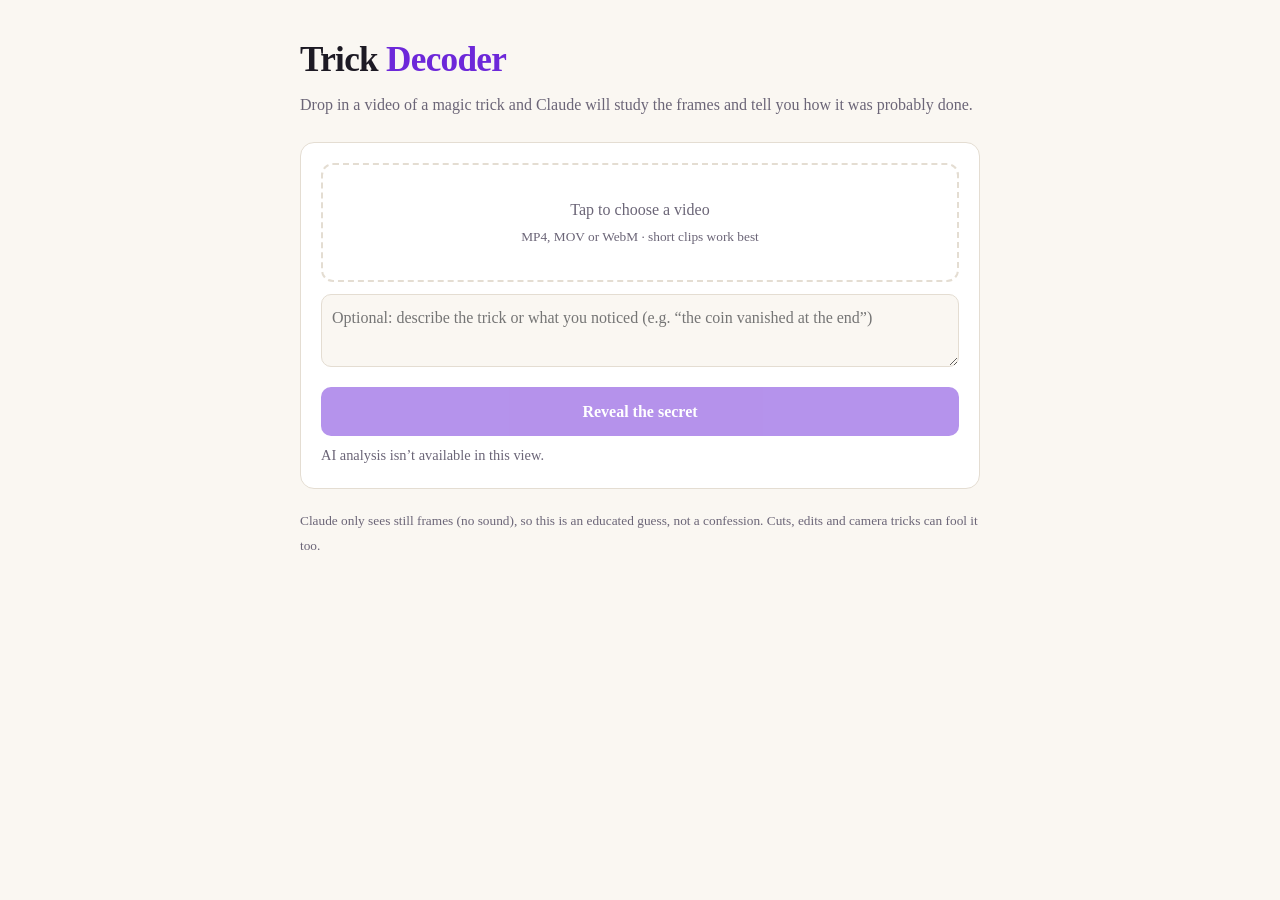
<file: index1.html>
<!DOCTYPE html>
<html lang="en">
<head>
<meta charset="utf-8">
<meta name="viewport" content="width=device-width, initial-scale=1, viewport-fit=cover">
<title>Trick Decoder</title>
<style>
:root{--bg:#faf7f2;--card:#fff;--text:#1d1a24;--muted:#6b6577;--accent:#6d28d9;--line:#e4ddd2;color-scheme:light;box-sizing:border-box;padding-top:env(safe-area-inset-top,0px);padding-bottom:env(safe-area-inset-bottom,0px)}
@media (prefers-color-scheme:dark){:root:not([data-theme="light"]){--bg:#14111c;--card:#1e1a2b;--text:#f1edf8;--muted:#a59fb5;--accent:#a78bfa;--line:#332d45;color-scheme:dark}}
:root[data-theme="dark"]{--bg:#14111c;--card:#1e1a2b;--text:#f1edf8;--muted:#a59fb5;--accent:#a78bfa;--line:#332d45;color-scheme:dark}
*{box-sizing:border-box}
body{margin:0;background:var(--bg);color:var(--text);font:16px/1.6 Georgia,"Times New Roman",serif}
main{max-width:720px;margin:0 auto;padding:32px 20px 56px}
h1{font-size:2.2rem;margin:0 0 4px;letter-spacing:-.02em}
h1 span{color:var(--accent)}
p.sub{color:var(--muted);margin:0 0 24px}
.card{background:var(--card);border:1px solid var(--line);border-radius:14px;padding:20px;margin-bottom:18px}
.drop{display:block;border:2px dashed var(--line);border-radius:12px;padding:32px 16px;text-align:center;cursor:pointer;color:var(--muted)}
.drop:hover{border-color:var(--accent)}
input[type=file]{display:none}
video{width:100%;max-height:360px;border-radius:10px;background:#000;display:none;margin-bottom:12px}
textarea{width:100%;border:1px solid var(--line);border-radius:10px;padding:10px;background:var(--bg);color:var(--text);font:inherit;resize:vertical;min-height:60px}
button{background:var(--accent);color:#fff;border:0;border-radius:10px;padding:12px 20px;font:inherit;font-weight:bold;cursor:pointer;margin-top:12px;width:100%}
button:disabled{opacity:.5;cursor:default}
#frames{display:flex;gap:6px;overflow-x:auto;margin-top:12px}
#frames img{height:56px;border-radius:6px;border:1px solid var(--line)}
#out{white-space:pre-wrap;display:none}
#status{color:var(--muted);font-size:.9rem;margin-top:8px}
small{color:var(--muted)}
</style>
</head>
<body>
<main>
<h1>Trick <span>Decoder</span></h1>
<p class="sub">Drop in a video of a magic trick and Claude will study the frames and tell you how it was probably done.</p>

<div class="card">
<label class="drop" id="drop">Tap to choose a video<br><small>MP4, MOV or WebM · short clips work best</small>
<input type="file" id="file" accept="video/*"></label>
<video id="vid" controls muted playsinline></video>
<div id="frames"></div>
<textarea id="hint" placeholder="Optional: describe the trick or what you noticed (e.g. “the coin vanished at the end”)"></textarea>
<button id="go" disabled>Reveal the secret</button>
<div id="status"></div>
</div>

<div class="card" id="out"></div>
<p><small>Claude only sees still frames (no sound), so this is an educated guess, not a confession. Cuts, edits and camera tricks can fool it too.</small></p>
</main>
<script>
const $=id=>document.getElementById(id);
let blobs=[], sample=null, nFrames=0;
const status=t=>$('status').textContent=t||'';

(async()=>{
  try{ sample=await claude.use("sample"); }catch(e){ sample=null; }
  if(!sample) status('AI analysis isn’t available in this view.');
})();

function strip(t){return t.replace(/\n?\s*CONFIDENCE:[\s\S]*$/i,'').trim();}
function addSearch(q,conf){
  const old=document.getElementById('srch'); if(old) old.remove();
  const d=document.createElement('div'); d.id='srch'; d.style.cssText='margin-top:16px;padding-top:14px;border-top:1px solid var(--line);white-space:normal';
  const p=document.createElement('div'); p.style.cssText='color:var(--muted);font-size:.9rem;margin-bottom:8px';
  p.textContent=conf==='high'?'Want to double-check? Search the web:':'Claude isn’t sure about this one. Search the web for the real answer:';
  d.appendChild(p);
  const links=[['Google','https://www.google.com/search?q='],['YouTube','https://www.youtube.com/results?search_query='],['Reddit','https://www.google.com/search?q=site%3Areddit.com%2Fr%2Fmagictricks+']];
  for(const [n,u] of links){const a=document.createElement('a');a.href=u+encodeURIComponent(q);a.target='_blank';a.rel='noopener noreferrer';a.textContent=n+' ↗';a.style.cssText='display:inline-block;margin:0 8px 8px 0;padding:8px 14px;border:1px solid var(--accent);border-radius:999px;color:var(--accent);text-decoration:none;font-size:.9rem';d.appendChild(a);}
  const s=document.createElement('small');s.textContent='Query: “'+q+'”';d.appendChild(s);
  $('out').appendChild(d);
}
function seek(v,t){return new Promise(r=>{v.onseeked=()=>r();v.currentTime=t;});}

$('file').addEventListener('change',async e=>{
  const f=e.target.files[0]; if(!f) return;
  blobs=[]; $('frames').innerHTML=''; $('out').style.display='none'; $('go').disabled=true;
  const v=$('vid'); v.src=URL.createObjectURL(f); v.style.display='block';
  $('drop').style.display='none';
  status('Extracting frames…');
  try{
    await new Promise((res,rej)=>{v.onloadedmetadata=res;v.onerror=rej;});
    const d=v.duration, n=Math.min(18,Math.max(6,Math.ceil(d*2)));
    nFrames=n;
    const per=6, cols=3, ar=v.videoHeight/v.videoWidth;
    const fw=Math.round(Math.min(640,Math.sqrt(1.1e6/per/ar))), fh=Math.round(fw*ar);
    const fc=document.createElement('canvas'); fc.width=fw; fc.height=fh;
    const fx=fc.getContext('2d'), imgs=[];
    for(let i=0;i<n;i++){
      await seek(v,Math.min(d-0.05,(i+0.5)*d/n));
      fx.drawImage(v,0,0,fw,fh);
      const t=document.createElement('canvas'); t.width=fw; t.height=fh; t.getContext('2d').drawImage(fc,0,0);
      imgs.push(t);
    }
    for(let s=0;s<imgs.length;s+=per){
      const grp=imgs.slice(s,s+per), rows=Math.ceil(grp.length/cols);
      const sc=document.createElement('canvas'); sc.width=fw*cols; sc.height=fh*rows;
      const sx=sc.getContext('2d'); sx.fillStyle='#000'; sx.fillRect(0,0,sc.width,sc.height);
      grp.forEach((t,k)=>{
        const x=(k%cols)*fw, y=Math.floor(k/cols)*fh;
        sx.drawImage(t,x,y);
        sx.fillStyle='rgba(0,0,0,.7)'; sx.fillRect(x,y,34,22);
        sx.fillStyle='#fff'; sx.font='bold 16px sans-serif'; sx.fillText(String(s+k+1),x+6,y+17);
      });
      const b=await new Promise(r=>sc.toBlob(r,'image/jpeg',0.82));
      blobs.push(b);
      const im=new Image(); im.src=URL.createObjectURL(b); im.style.height='90px'; $('frames').appendChild(im);
    }
    v.currentTime=0;
    status(n+' frames ready.');
    $('go').disabled=!sample;
  }catch(err){ status('Couldn’t read that video. Try an MP4 or WebM.'); }
});

$('go').addEventListener('click',async()=>{
  if(!sample||!blobs.length) return;
  $('go').disabled=true; status('Claude is studying the footage…');
  const out=$('out'); out.style.display='block'; out.textContent='Thinking…';
  const hint=$('hint').value.trim();
  const prompt=`These ${blobs.length} images are contact sheets holding ${nFrames} numbered frames (3 per row, read left to right then top to bottom, continuing across sheets in order), evenly sampled in chronological order from a short video of a magic trick.
Explain how the trick was most likely done. Structure your answer as:
1. What the trick appears to be (one or two sentences)
2. The likely method (the secret move, gimmick, or principle, naming the technique if it has a name)
3. Clues in the frames that support this (refer to frame numbers)
4. Other possibilities, with your confidence level
If the frames don’t show a magic trick, say so. Be honest about uncertainty. Use plain text, no markdown symbols.
Finish with exactly two final lines:
CONFIDENCE: high, medium or low (low if you can’t really tell how it was done)
SEARCH: a short web search query most likely to find the explanation (name the trick if you recognise it, otherwise describe the effect, e.g. “coin vanishes from hand magic trick revealed”)${hint?`\nThe viewer says: ${hint}`:''}`;
  try{
    const lim=await sample.limits();
    if(!lim.images) throw {message:'Image analysis isn’t enabled here.'};
    const r=await sample(prompt,{images:blobs,modelTier:'complex',cache:false,onText:({text})=>{out.textContent=strip(text);}});
    out.textContent=strip(r.text);
    const conf=((r.text.match(/CONFIDENCE:\s*(\w+)/i)||[])[1]||'low').toLowerCase();
    const q=((r.text.match(/SEARCH:\s*(.+)/i)||[])[1]||'magic trick revealed '+hint).trim();
    addSearch(q,conf);
    status('');
  }catch(e){
    if(e&&e.text) out.textContent=strip(e.text);
    else if(e&&e.code==='not_granted') out.textContent='Permission was declined, so I can’t analyze the video.';
    else if(!out.textContent||out.textContent==='Thinking…') out.textContent='Something went wrong: '+(e&&e.message||'unknown error');
    status('');
  }
  $('go').disabled=false;
});
</script>
</body>
</html>
</file>
